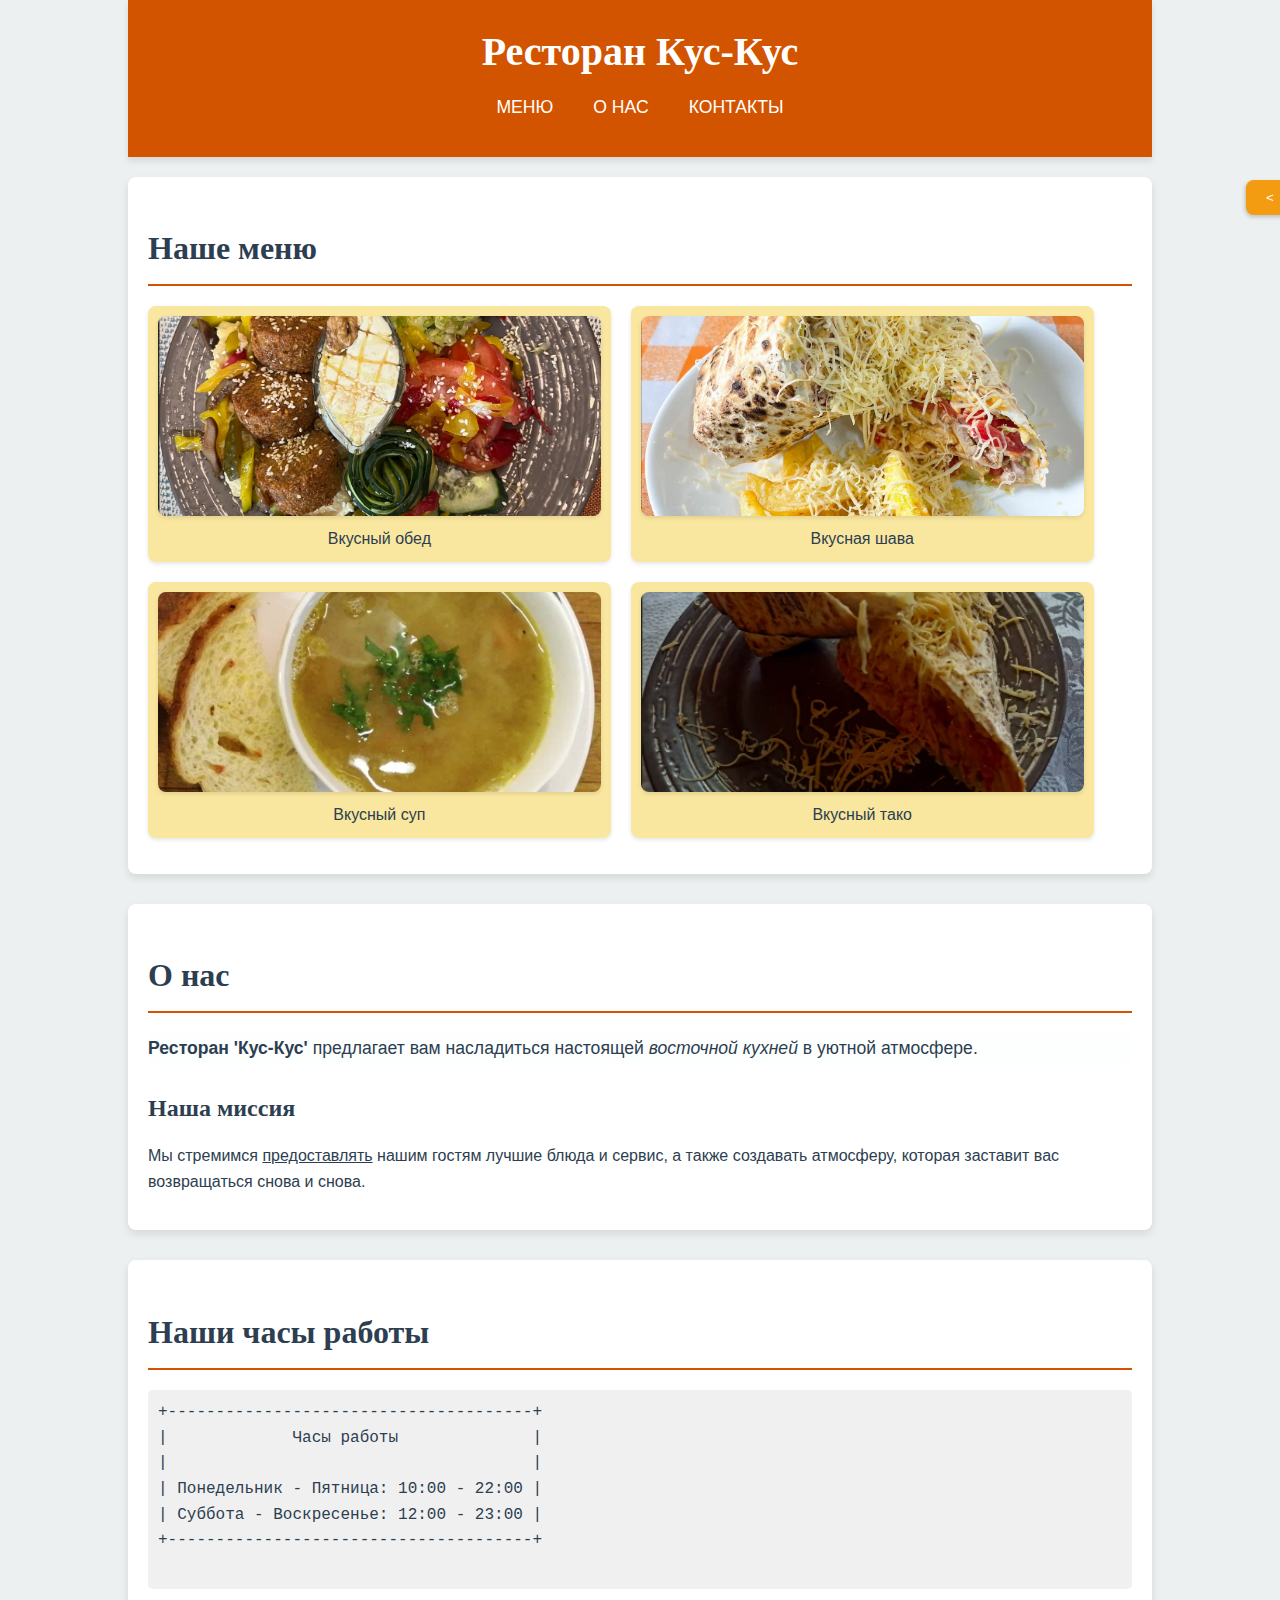
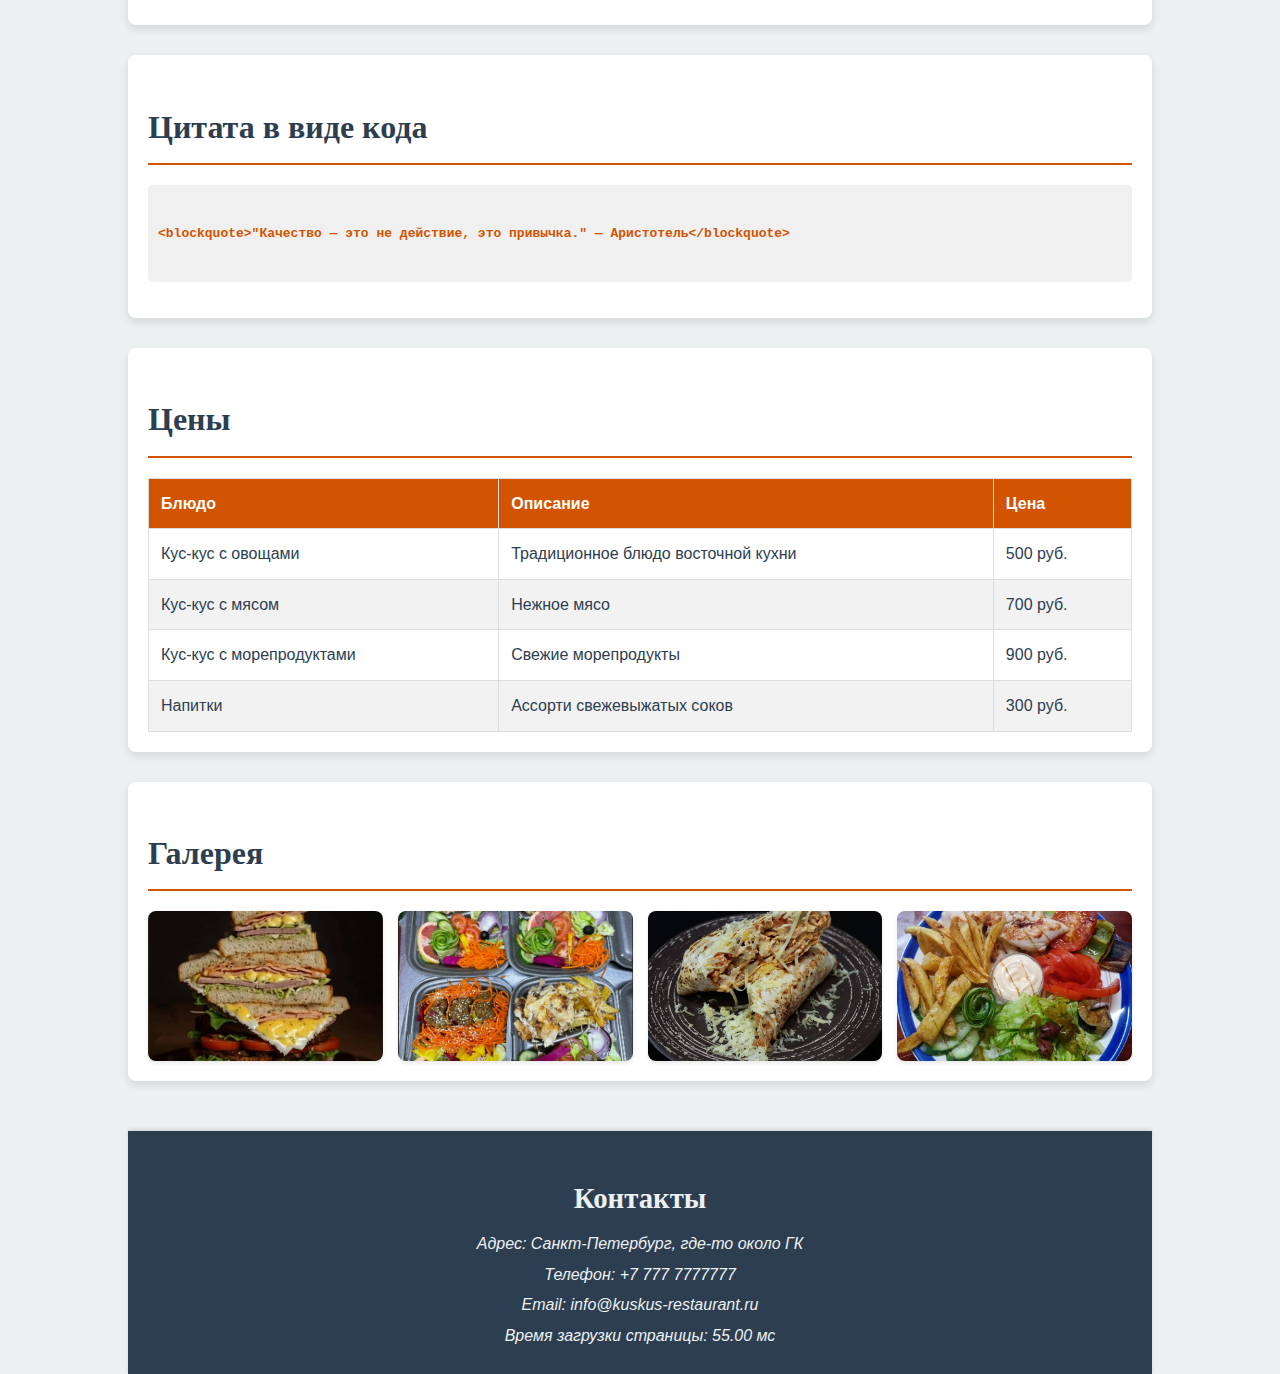
<file: index.html>
<!DOCTYPE html>
<html lang="ru">

<head>
  <meta charset="UTF-8">
  <meta name="description" content="Ресторан-кафе 'Кус-Кус' - насладитесь лучшими блюдами восточной кухни">
  <meta name="keywords" content="ресторан, кафе, кус-кус, восточная кухня, блюда">
  <link rel="stylesheet" href="style.css">
  <link rel="icon" href="images/favicon.ico" type="image/x-icon">
  <script src="scripts/script.js" defer></script>
  <title>Ресторан Кус-Кус</title>
</head>

<body>
<button class="aside-toggle" id="asideToggle">&lt;</button>
<div class="container">
  <header class="header">
    <h1 class="header__title">Ресторан Кус-Кус</h1>
    <nav class="header__nav">
      <ul class="nav__list">
        <li class="nav__item"><a href="menu.html" class="nav__link">Меню</a></li>
        <li class="nav__item"><a href="about.html" class="nav__link">О нас</a></li>
        <li class="nav__item"><a href="contacts.html" class="nav__link">Контакты</a></li>
      </ul>
    </nav>
  </header>

  <main class="main">
    <section id="menu" class="section section--menu">
      <h2 class="section__title">Наше меню</h2>
      <ul class="menu__list">
        <li class="menu__item">
          <img src="images/Obed.png" alt="Обед" class="menu__image">
          Вкусный обед
        </li>
        <li class="menu__item">
          <img src="images/Shava.png" alt="Шаверма" class="menu__image">
          Вкусная шава
        </li>
        <li class="menu__item">
          <img src="images/Soup.png" alt="Супец" class="menu__image">
          Вкусный суп
        </li>
        <li class="menu__item">
          <img src="images/Taco.png" alt="Тако" class="menu__image">
          Вкусный тако
        </li>
      </ul>
    </section>

    <section id="about" class="section section--about">
      <h2 class="section__title">О нас</h2>
      <p class="about__text"><strong>Ресторан 'Кус-Кус'</strong> предлагает вам насладиться настоящей <em>восточной кухней</em> в уютной атмосфере.</p>
      <article class="about__mission">
        <h3 class="mission__title">Наша миссия</h3>
        <p class="mission__text">Мы стремимся <ins>предоставлять</ins> нашим гостям лучшие блюда и сервис, а также создавать атмосферу, которая заставит вас возвращаться снова и снова.</p>
      </article>
    </section>

    <section class="section section--hours">
      <h2 class="section__title">Наши часы работы</h2>
      <pre class="hours__pre">
+--------------------------------------+
|             Часы работы              |
|                                      |
| Понедельник - Пятница: 10:00 - 22:00 |
| Суббота - Воскресенье: 12:00 - 23:00 |
+--------------------------------------+
                </pre>
    </section>

    <section class="section section--quote">
      <h2 class="section__title">Цитата в виде кода</h2>
      <pre class="quote__pre"><code>
&lt;blockquote&gt;"Качество — это не действие, это привычка." — Аристотель&lt;/blockquote&gt;
                </code></pre>
    </section>

    <section id="pricing" class="section section--pricing">
      <h2 class="section__title">Цены</h2>
      <div class="table__container">
        <table class="pricing__table">
          <thead>
          <tr>
            <th>Блюдо</th>
            <th>Описание</th>
            <th>Цена</th>
          </tr>
          </thead>
          <tbody>
          <tr>
            <td>Кус-кус с овощами</td>
            <td>Традиционное блюдо восточной кухни</td>
            <td>500 руб.</td>
          </tr>
          <tr>
            <td>Кус-кус с мясом</td>
            <td>Нежное мясо</td>
            <td>700 руб.</td>
          </tr>
          <tr>
            <td>Кус-кус с морепродуктами</td>
            <td>Свежие морепродукты</td>
            <td>900 руб.</td>
          </tr>
          <tr>
            <td>Напитки</td>
            <td>Ассорти свежевыжатых соков</td>
            <td>300 руб.</td>
          </tr>
          </tbody>
        </table>
      </div>
    </section>

    <section id="gallery" class="section section--gallery">
      <h2 class="section__title">Галерея</h2>
      <div class="gallery__grid">
        <img src="images/image1.png" alt="Блюдо 1" class="gallery__image">
        <img src="images/image2.png" alt="Блюдо 2" class="gallery__image">
        <img src="images/image3.png" alt="Блюдо 3" class="gallery__image">
        <img src="images/image4.png" alt="Блюдо 4" class="gallery__image">
      </div>
    </section>
  </main>

  <aside class="aside" id="aside">
    <h3 class="aside__title">Специальные предложения</h3>
    <p class="aside__offer">Скидка <strong>10%</strong> на все блюда с <em>12:00 до 15:00</em>!</p>
    <button class="aside-close" id="asideClose">&times;</button>
  </aside>

  <footer id="contacts" class="footer">
    <h2 class="footer__title">Контакты</h2>
    <address class="footer__address">
      <p>Адрес: Санкт-Петербург, где-то около ГК</p>
      <p>Телефон: +7 777 7777777</p>
      <p>Email: info@kuskus-restaurant.ru</p>
    </address>
  </footer>
</div>
</body>

</html>
</file>
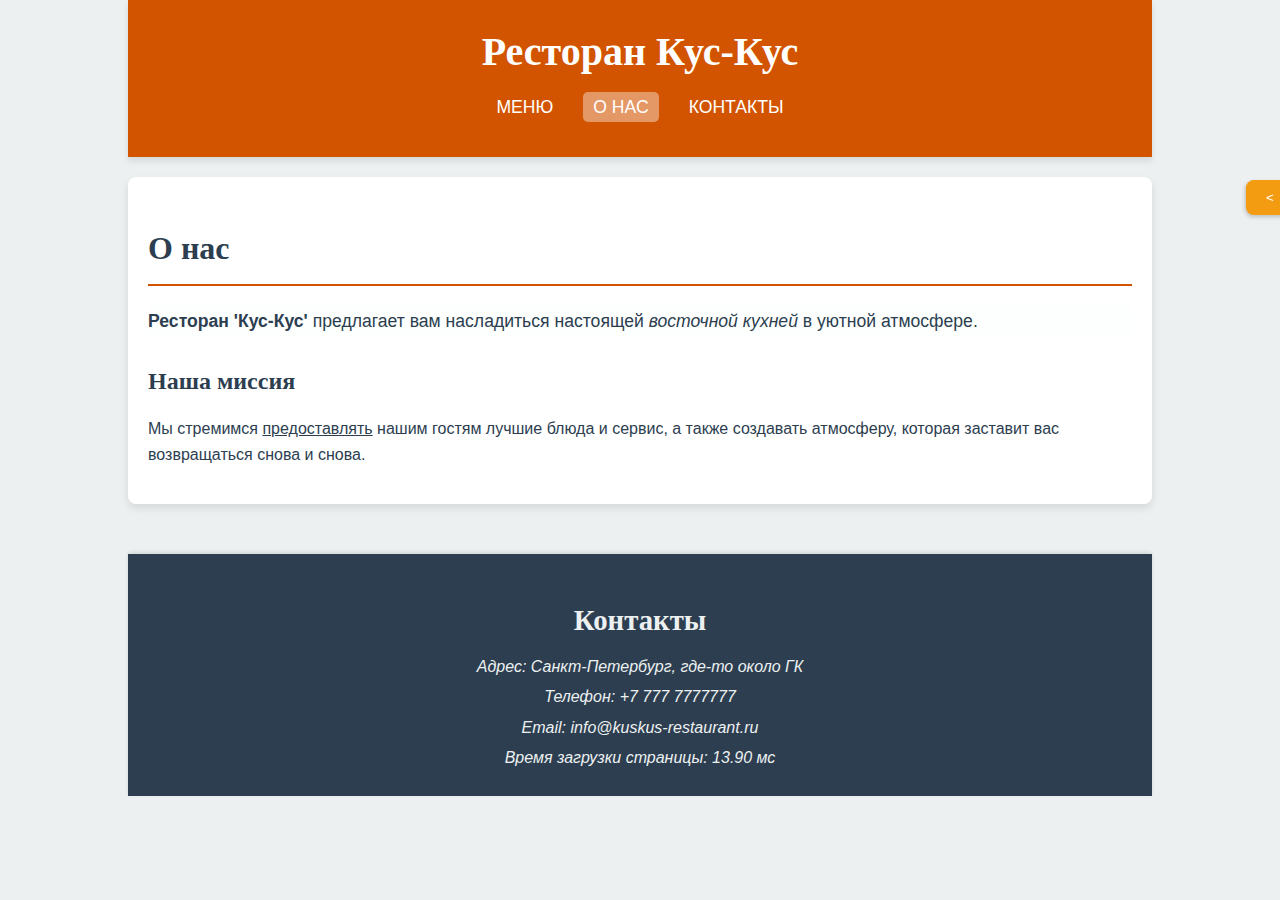
<file: about.html>
<!DOCTYPE html>
<html lang="ru">

<head>
    <meta charset="UTF-8">
    <meta name="description" content="О нас - Ресторан-кафе 'Кус-Кус'">
    <meta name="keywords" content="ресторан, кафе, о нас, кус-кус, восточная кухня">
    <link rel="stylesheet" href="style.css">
    <link rel="icon" href="images/favicon.ico" type="image/x-icon">
    <title>О нас - Ресторан Кус-Кус</title>
    <script src="scripts/script.js" defer></script>
</head>

<body>
<button class="aside-toggle" id="asideToggle">&lt;</button>
<div class="container">
    <header class="header">
        <h1 class="header__title">Ресторан Кус-Кус</h1>
        <nav class="header__nav">
            <ul class="nav__list">
                <li class="nav__item"><a href="menu.html" class="nav__link">Меню</a></li>
                <li class="nav__item"><a href="about.html" class="nav__link">О нас</a></li>
                <li class="nav__item"><a href="contacts.html" class="nav__link">Контакты</a></li>
            </ul>
        </nav>
    </header>

    <main class="main">
        <section class="section section--about">
            <h2 class="section__title">О нас</h2>
            <p class="about__text"><strong>Ресторан 'Кус-Кус'</strong> предлагает вам насладиться настоящей <em>восточной кухней</em> в уютной атмосфере.</p>
            <article class="about__mission">
                <h3 class="mission__title">Наша миссия</h3>
                <p class="mission__text">Мы стремимся <ins>предоставлять</ins> нашим гостям лучшие блюда и сервис, а также создавать атмосферу, которая заставит вас возвращаться снова и снова.</p>
            </article>
        </section>
    </main>

    <footer id="contacts" class="footer">
        <h2 class="footer__title">Контакты</h2>
        <address class="footer__address">
            <p>Адрес: Санкт-Петербург, где-то около ГК</p>
            <p>Телефон: +7 777 7777777</p>
            <p>Email: info@kuskus-restaurant.ru</p>
        </address>
    </footer>
</div>

<aside class="aside" id="aside">
    <h3 class="aside__title">Специальные предложения</h3>
    <p class="aside__offer">Скидка <strong>10%</strong> на все блюда с <em>12:00 до 15:00</em>!</p>
    <button class="aside-close" id="asideClose">&times;</button>
</aside>
</body>

</html>
</file>
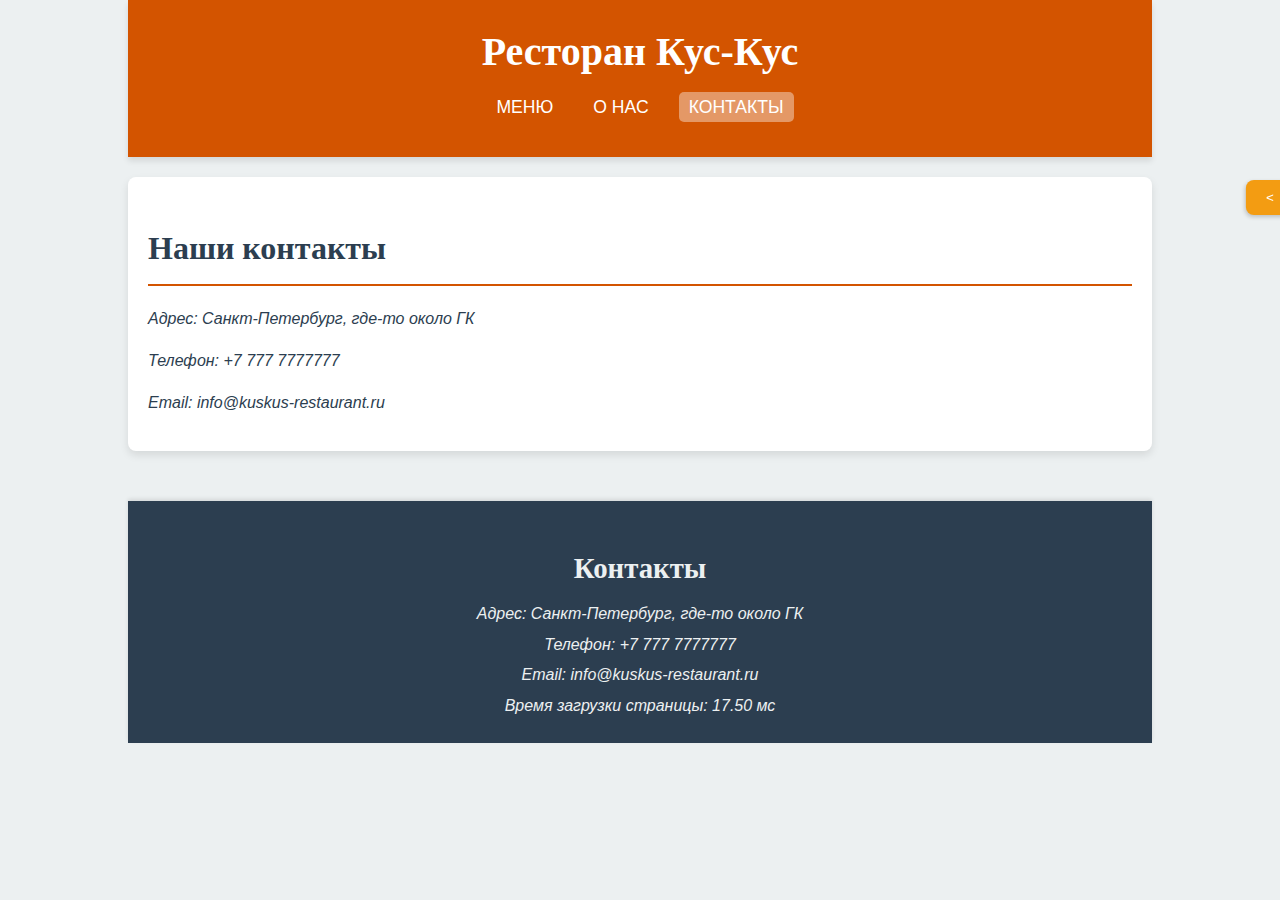
<file: contacts.html>
<!DOCTYPE html>
<html lang="ru">

<head>
    <meta charset="UTF-8">
    <meta name="description" content="Контакты - Ресторан-кафе 'Кус-Кус'">
    <meta name="keywords" content="ресторан, кафе, контакты, кус-кус, восточная кухня">
    <link rel="stylesheet" href="style.css">
    <link rel="icon" href="images/favicon.ico" type="image/x-icon">
    <title>Контакты - Ресторан Кус-Кус</title>
    <script src="scripts/script.js" defer></script>
</head>

<body>
<button class="aside-toggle" id="asideToggle">&lt;</button>
<div class="container">
    <header class="header">
        <h1 class="header__title">Ресторан Кус-Кус</h1>
        <nav class="header__nav">
            <ul class="nav__list">
                <li class="nav__item"><a href="menu.html" class="nav__link">Меню</a></li>
                <li class="nav__item"><a href="about.html" class="nav__link">О нас</a></li>
                <li class="nav__item"><a href="contacts.html" class="nav__link">Контакты</a></li>
            </ul>
        </nav>
    </header>

    <main class="main">
        <section class="section section--contacts">
            <h2 class="section__title">Наши контакты</h2>
            <address class="contact__address">
                <p>Адрес: Санкт-Петербург, где-то около ГК</p>
                <p>Телефон: +7 777 7777777</p>
                <p>Email: info@kuskus-restaurant.ru</p>
            </address>
        </section>
    </main>

    <footer id="contacts" class="footer">
        <h2 class="footer__title">Контакты</h2>
        <address class="footer__address">
            <p>Адрес: Санкт-Петербург, где-то около ГК</p>
            <p>Телефон: +7 777 7777777</p>
            <p>Email: info@kuskus-restaurant.ru</p>
        </address>
    </footer>
</div>

<aside class="aside" id="aside">
    <h3 class="aside__title">Специальные предложения</h3>
    <p class="aside__offer">Скидка <strong>10%</strong> на все блюда с <em>12:00 до 15:00</em>!</p>
    <button class="aside-close" id="asideClose">&times;</button>
</aside>
</body>

</html>
</file>
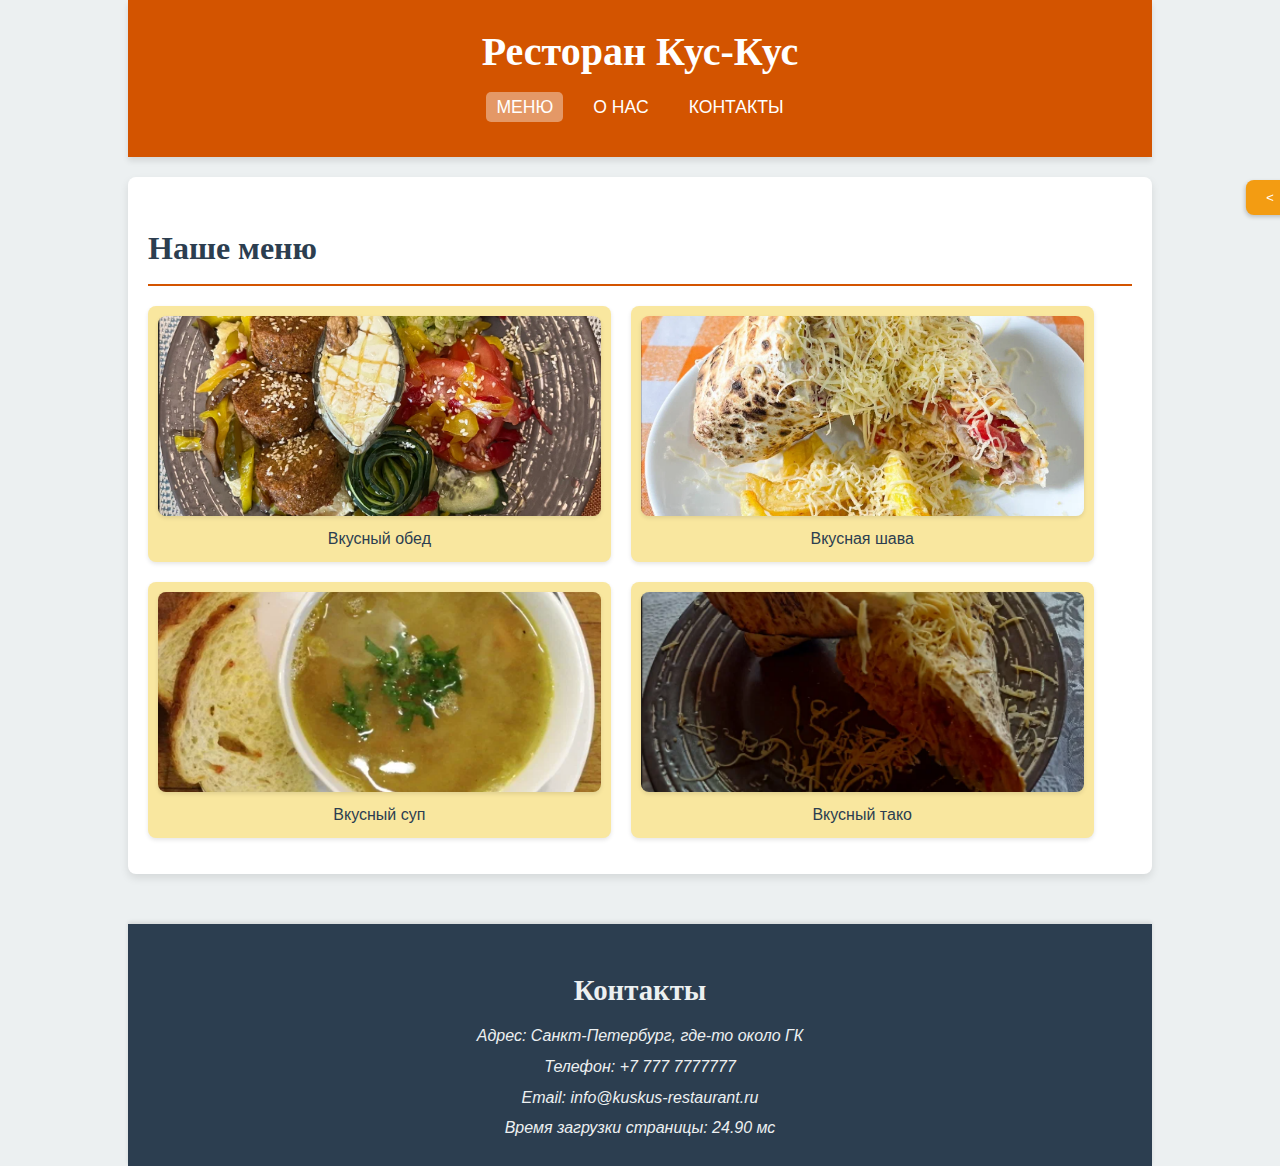
<file: menu.html>
<!DOCTYPE html>
<html lang="ru">

<head>
  <meta charset="UTF-8">
  <meta name="description" content="Меню - Ресторан-кафе 'Кус-Кус'">
  <meta name="keywords" content="ресторан, кафе, меню, кус-кус, восточная кухня">
  <link rel="stylesheet" href="style.css">
  <link rel="icon" href="images/favicon.ico" type="image/x-icon">
  <title>Меню - Ресторан Кус-Кус</title>
  <script src="scripts/script.js" defer></script>
</head>

<body>
<button class="aside-toggle" id="asideToggle">&lt;</button>
<div class="container">
  <header class="header">
    <h1 class="header__title">Ресторан Кус-Кус</h1>
    <nav class="header__nav">
      <ul class="nav__list">
        <li class="nav__item"><a href="menu.html" class="nav__link">Меню</a></li>
        <li class="nav__item"><a href="about.html" class="nav__link">О нас</a></li>
        <li class="nav__item"><a href="contacts.html" class="nav__link">Контакты</a></li>
      </ul>
    </nav>
  </header>

  <main class="main">
    <section class="section section--menu">
      <h2 class="section__title">Наше меню</h2>
      <ul class="menu__list">
        <li class="menu__item">
          <img src="images/Obed.png" alt="Обед" class="menu__image">
          Вкусный обед
        </li>
        <li class="menu__item">
          <img src="images/Shava.png" alt="Шаверма" class="menu__image">
          Вкусная шава
        </li>
        <li class="menu__item">
          <img src="images/Soup.png" alt="Супец" class="menu__image">
          Вкусный суп
        </li>
        <li class="menu__item">
          <img src="images/Taco.png" alt="Тако" class="menu__image">
          Вкусный тако
        </li>
      </ul>
    </section>
  </main>

  <footer id="contacts" class="footer">
    <h2 class="footer__title">Контакты</h2>
    <address class="footer__address">
      <p>Адрес: Санкт-Петербург, где-то около ГК</p>
      <p>Телефон: +7 777 7777777</p>
      <p>Email: info@kuskus-restaurant.ru</p>
    </address>
  </footer>
</div>

<aside class="aside" id="aside">
  <h3 class="aside__title">Специальные предложения</h3>
  <p class="aside__offer">Скидка <strong>10%</strong> на все блюда с <em>12:00 до 15:00</em>!</p>
  <button class="aside-close" id="asideClose">&times;</button>
</aside>
</body>

</html>
</file>
<file: style.css>
body {
    font-family: 'Arial', sans-serif;
    background-color: #ECF0F1;
    color: #2C3E50;
    margin: 0;
    padding: 0;
    line-height: 1.6;
    text-align: left;
}

.container {
    width: 80%;
    margin: 0 auto;
}

/* Сброс отступов и полей для списков */
ul,
ol {
    padding: 0;
    margin: 0 0 1em 0;
    list-style-position: inside;
}

a {
    color: #FFFFFF;
    text-decoration: none;
    text-transform: uppercase;
}

a:hover {
    text-decoration: underline;
}

.header {
    background-color: #D35400;
    color: #FFFFFF;
    padding: 20px 0;
    box-shadow: 0 4px 6px rgba(0, 0, 0, 0.1);
}

.header__title {
    text-align: center;
    margin: 0;
    font-size: 2.5em;
    font-family: 'Georgia', serif;
    font-weight: bold;
    text-transform: capitalize;
}

.header__nav {
    margin-top: 10px;
}

/* Здесь флексим */
.nav__list {
    display: flex;
    justify-content: center;
    gap: 20px;
}

.nav__item {
    list-style: none;
}

.nav__link {
    font-size: 1.1em;
    padding: 5px 10px;
    transition: background-color 0.3s;
    line-height: 1.5;
}

.nav__link.active {
    background-color: rgba(255, 255, 255, 0.4);
    border-radius: 5px;
}

.nav__link:hover {
    background-color: rgba(255, 255, 255, 0.2);
    border-radius: 5px;
}

.main {
    padding: 20px 0;
}

.section {
    background-color: #FFFFFF;
    border-radius: 8px;
    box-shadow: 0 4px 8px rgba(0, 0, 0, 0.1);
    padding: 20px;
    margin-bottom: 30px;
}

.section__title {
    border-bottom: 2px solid #D35400;
    padding-bottom: 10px;
    margin-bottom: 20px;
    font-size: 2em;
    font-family: 'Georgia', serif;
    font-weight: bold;
}

/* Здесь флексим */
.menu__list {
    display: flex;
    flex-wrap: wrap;
    gap: 20px;
    padding: 0;
}

.menu__item {
    width: 45%;
    background-color: #F9E79F;
    padding: 10px;
    border-radius: 8px;
    box-shadow: 0 2px 4px rgba(0, 0, 0, 0.1);
    text-align: center;
    display: flex;
    flex-direction: column;
    align-items: center;
}

.menu__image {
    width: 100%;
    height: 200px;
    object-fit: cover;
    border-radius: 8px;
    margin-bottom: 10px;
    box-shadow: 0 2px 4px rgba(0, 0, 0, 0.1);
}

.about__text {
    font-size: 1.1em;
    line-height: 1.8;
    font-family: 'Arial', sans-serif;
    font-weight: normal;
    text-align: justify;
    background-color: #FDFEFE;
}

.about__mission {
    margin-top: 20px;
}

.mission__title {
    font-size: 1.5em;
    margin-bottom: 10px;
    font-family: 'Georgia', serif;
    font-weight: bold;
}

.mission__text {
    font-size: 1em;
    line-height: 1.6;
    text-align: left;
}


.hours__pre {
    background-color: #F0F0F0;
    padding: 10px;
    border-radius: 5px;
    overflow: auto;
    font-family: 'Courier New', Courier, monospace;
    font-size: 1em;
}

.quote__pre {
    background-color: #F0F0F0;
    padding: 10px;
    border-radius: 5px;
    overflow: auto;
    font-family: 'Courier New', Courier, monospace;
    font-size: 1em;
}

.quote__pre code {
    color: #D35400;
    font-weight: bold;
}

.table__container {
    overflow-x: auto;
}

.pricing__table {
    width: 100%;
    border-collapse: collapse;
    margin: 0 auto;
}

.pricing__table th,
.pricing__table td {
    padding: 12px;
    border: 1px solid #ddd;
    text-align: left;
}

.pricing__table th {
    background-color: #D35400;
    color: #FFFFFF;
}

.pricing__table tr:nth-child(even) {
    background-color: #f2f2f2;
}

.pricing__table tr:hover {
    background-color: #ddd;
}

/* Здесь флексим */
.gallery__grid {
    display: grid;
    grid-template-columns: repeat(auto-fit, minmax(200px, 1fr));
    gap: 15px;
}

.gallery__image {
    width: 100%;
    height: 150px;
    object-fit: cover;
    border-radius: 8px;
    box-shadow: 0 2px 4px rgba(0, 0, 0, 0.1);
}

.aside-toggle {
    position: fixed;
    top: 20%;
    right: 10px;
    transform: translateX(50%);
    background-color: #F39C12;
    color: #FFFFFF;
    border: none;
    padding: 10px 20px;
    cursor: pointer;
    border-top-left-radius: 8px;
    border-bottom-left-radius: 8px;
    box-shadow: 0 2px 4px rgba(0, 0, 0, 0.2);
    transition: transform 0.3s ease;
}

.aside-toggle:hover {
    background-color: #e67e22;
}

.aside {
    position: fixed;
    top: 20%;
    right: -600px;
    width: 250px;
    background-color: #F39C12;
    color: #FFFFFF;
    padding: 20px;
    border-radius: 8px 0 0 8px;
    box-shadow: -2px 0 5px rgba(0, 0, 0, 0.3);
    transition: right 0.3s ease;
    z-index: 999;
}

.aside.active {
    right: 0;
}

.aside-close {
    position: absolute;
    top: 10px;
    left: 10px;
    background: none;
    border: none;
    color: #FFFFFF;
    font-size: 1.5em;
    cursor: pointer;
}

.aside-close:hover {
    color: #e74c3c;
}

.footer {
    background-color: #2C3E50;
    color: #ECF0F1;
    padding: 20px 0;
    text-align: center;
    box-shadow: 0 -2px 4px rgba(0, 0, 0, 0.1);
}

.footer__title {
    font-size: 1.8em;
    margin-bottom: 10px;
    font-family: 'Georgia', serif;
    font-weight: bold;
}

.footer__address p {
    margin: 5px 0;
    font-size: 1em;
}

blockquote {
    font-style: italic;
    border-left: 4px solid #D35400;
    padding-left: 10px;
    color: #555555;
}


@media (max-width: 1200px) {
    .container {
        width: 90%;
    }
}

@media (max-width: 992px) {
    .menu__item {
        width: 100%;
    }

    .nav__list {
        flex-direction: column;
        align-items: center;
    }

    .header__title {
        font-size: 2em;
    }

    .section__title {
        font-size: 1.5em;
    }

}

@media (max-width: 768px) {
    .header {
        padding: 15px 0;
    }

    .header__title {
        font-size: 1.8em;
    }

    .section__title {
        font-size: 1.3em;
    }

    .section--menu {
        display: none;
    }

    .section--gallery {
        display: none;
    }
}

@media (max-width: 480px) {

    body {
        font-size: 14px;
    }

    .pricing__table th,
    .pricing__table td {
        padding: 8px;
    }
}
</file>
